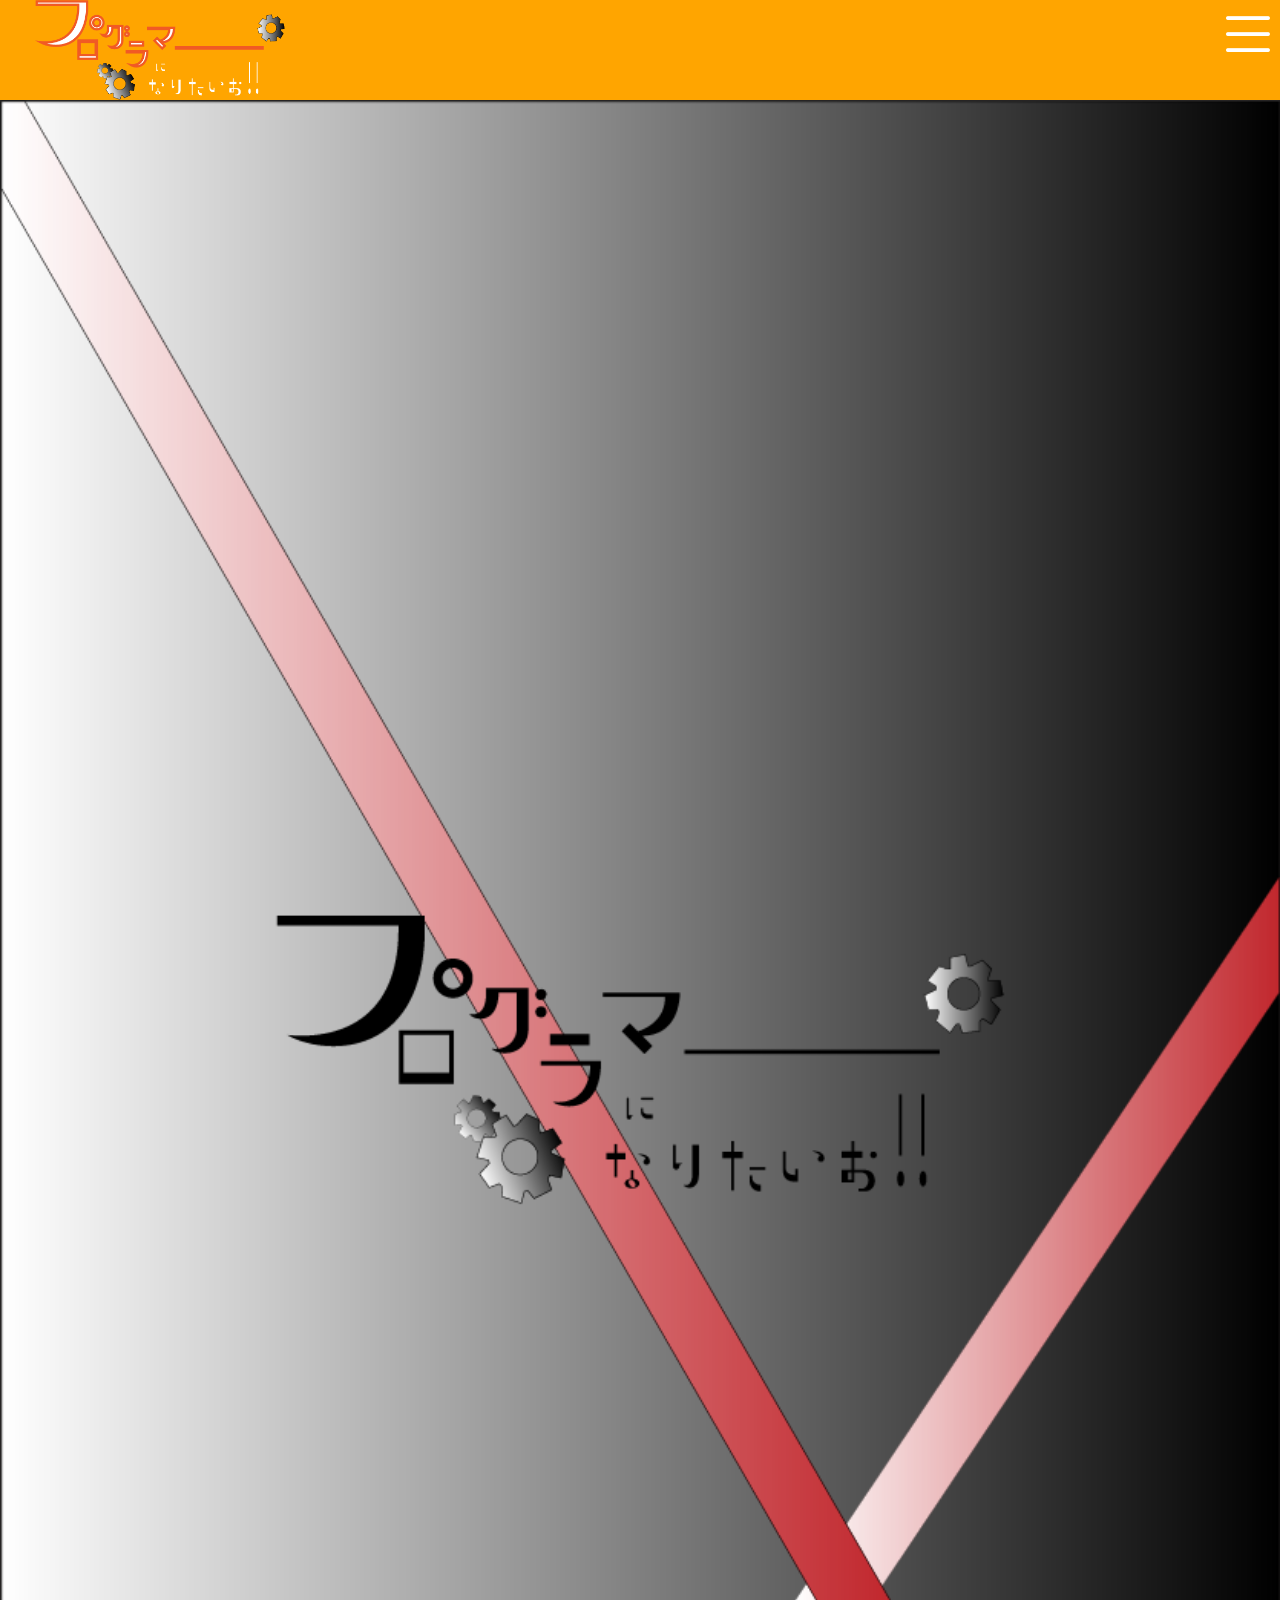
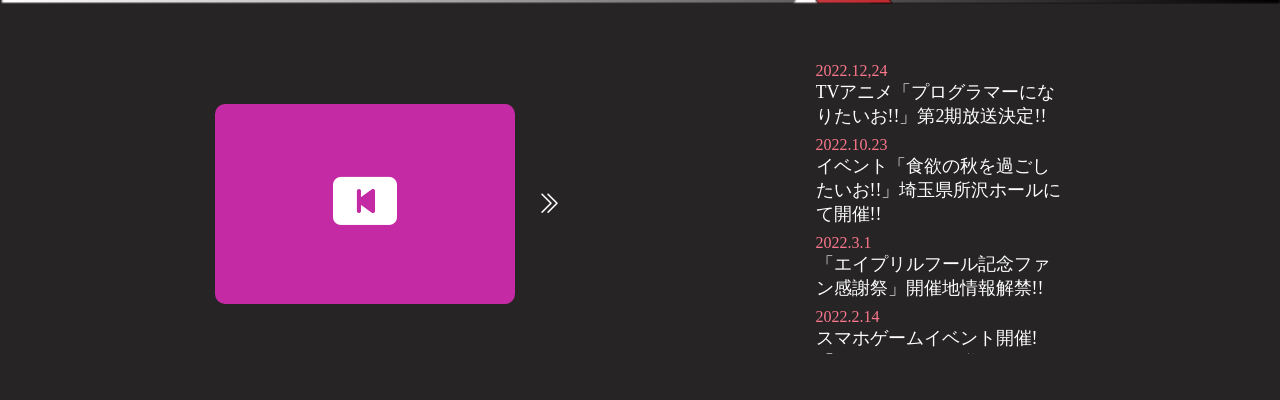
<file: Design/designs/animeHP/index.html>
<!DOCTYPE html>
<html lang="ja">
<head>
  <meta charset="UTF-8">
  <meta http-equiv="X-UA-Compatible" content="IE=edge">
  <meta name="viewport" content="width=device-width, initial-scale=1.0">
  <link rel="stylesheet" href="css/main.css">
  <link rel="stylesheet" href="https://cdn.jsdelivr.net/npm/bootstrap-icons@1.8.1/font/bootstrap-icons.css">
  <title>TVアニメ 「プログラマーになりたいお!!」 公式サイト</title>
</head>
<body>
  <section class="hero">
    <!-- header -->
      <header>
        <div class="logo"><img src="img/animttl.png" alt=""></div>
        <div class="menu hidden">
          <ul>
            <li><a href="">news</a></li>
            <li><a href="">on air</a></li>
            <li><a href="">story</a></li>
            <li><a href="">character</a></li>
            <li><a href="">staff&cast</a></li>
            <li><a href="">music</a></li>
            <li><a href="">books</a></li>
            <li><a href="">movie</a></li>
            <li><a href="">special</a></li>
            <li><a href="">tie-up</a></li>
            <li><a href="">radio</a></li>
          </ul>
        </div>
        <div id="open"><i class="bi bi-list"></i></div>
        <div id="cls" class="hidden"><i class="bi bi-x"></i></div>
      </header>

    <!-- img -->
    <div class="pic">
      <img src="img/animebg.png" alt="">
    </div>

    <div class="info">
      <div class="topic">
        <div class="container">
          <div id="left"><i class="bi bi-chevron-double-left"></i></div>
          <div id="right"><i class="bi bi-chevron-double-right"></i></div>
          <ul>
            <li style="--clr: #c32aa3;">
              <i class="bi bi-skip-start-btn-fill"></i>
            </li>
            <li style="--clr:#25d366;">
              <i class="bi bi-skip-start-btn-fill"></i>
            </li>
            <li style="--clr: #3232fc;">
              <i class="bi bi-skip-start-btn-fill"></i>
            </li>
          </ul>
        </div>
      </div>
  
      <div class="news">
        <dl>
          <dt>2022.12,24</dt>
          <dd>TVアニメ「プログラマーになりたいお!!」第2期放送決定!!</dd>
          <dt>2022.10.23</dt>
          <dd>イベント「食欲の秋を過ごしたいお!!」埼玉県所沢ホールにて開催!!</dd>
          <dt>2022.3.1</dt>
          <dd>「エイプリルフール記念ファン感謝祭」開催地情報解禁!!</dd>
          <dt>2022.2.14</dt>
          <dd>スマホゲームイベント開催!「バレンタインは嫌いだお!!」</dd>
        </dl>
      </div>
    </div>
    
  </section>

  <script src="js/main.js"></script>
</body>
</html>
</file>
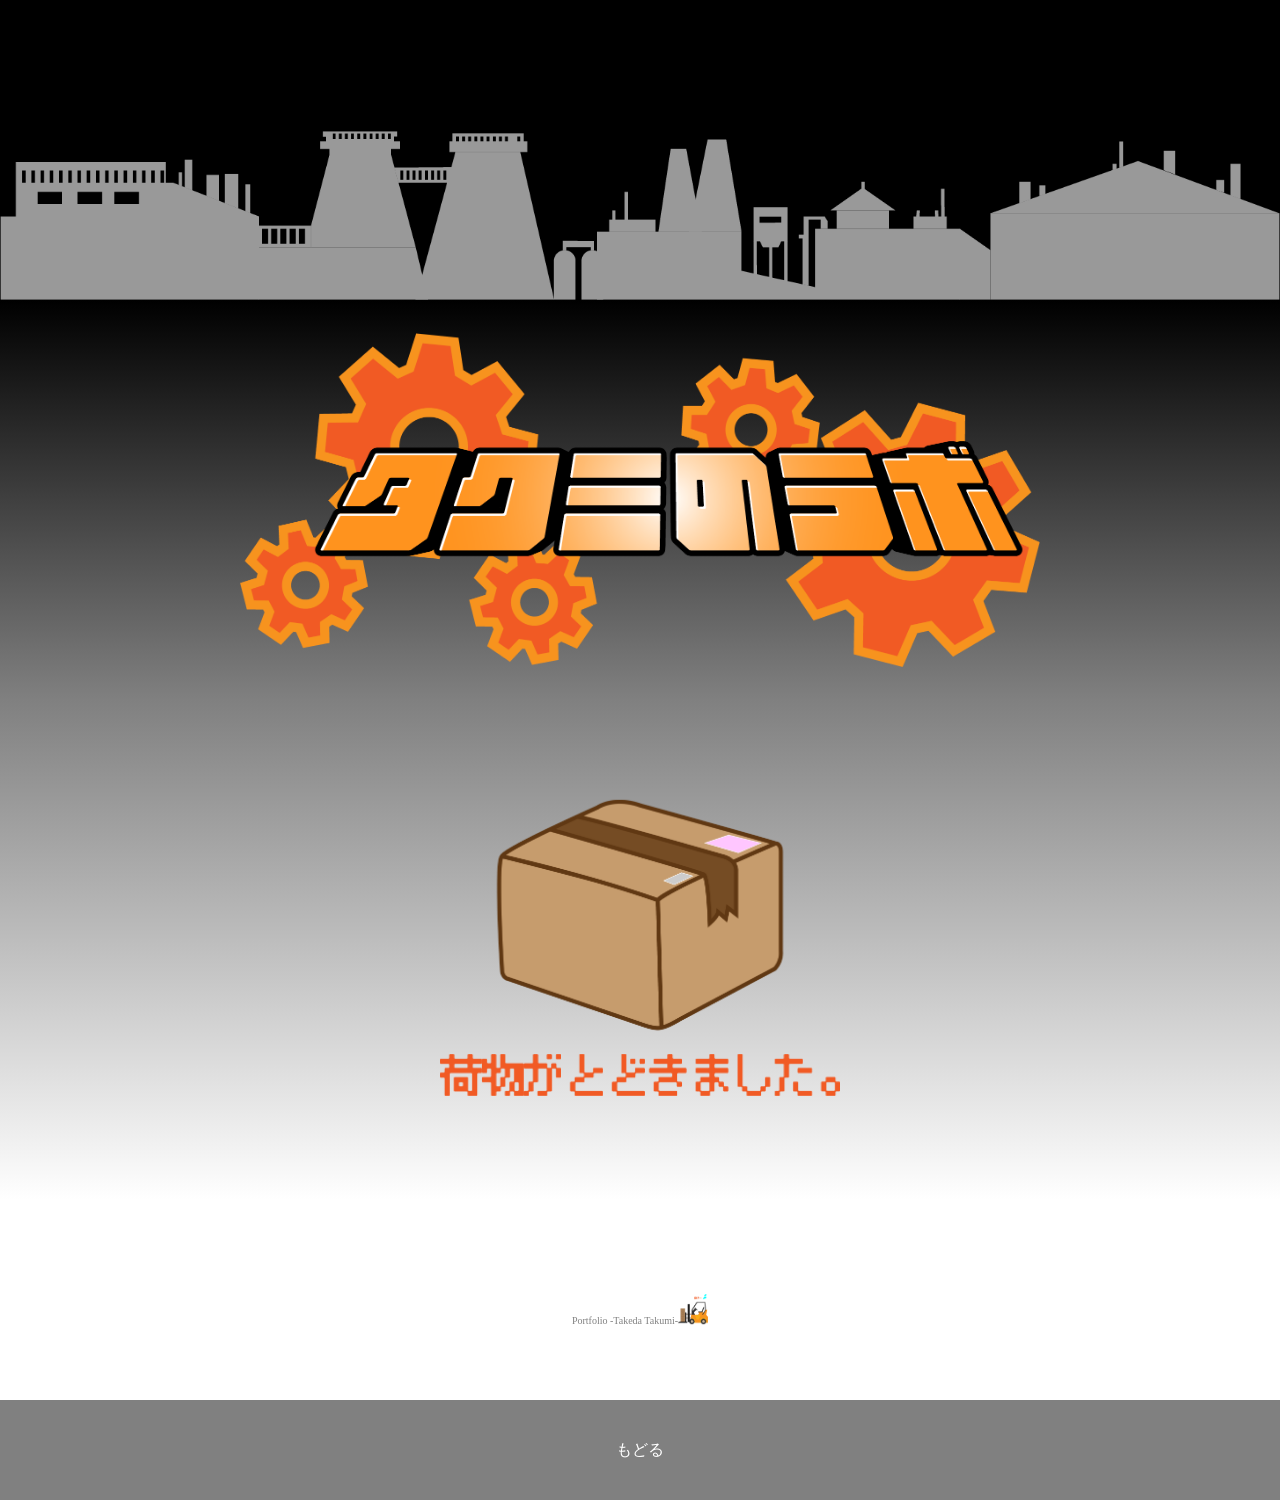
<file: link/portfolio 001/top.html>
<!DOCTYPE html>
<html lang="ja">
<head>
  <meta charset="UTF-8">
  <meta http-equiv="X-UA-Compatible" content="IE=edge">
  <meta name="viewport" content="width=device-width, initial-scale=1.0">
  <title>Portfolio -Takeda Takumi-</title>
  <link rel="stylesheet" href="css/top.css">
</head>
<body>
  <!-- anime -->
  <div class="animation"></div>
<!-- header -->
  <header></header>

<!-- main -->
  <section class="main">
      <div class="ttl"><img src="img/ロゴタイトル.png" width="300px"></div>
  </section>
  
  <!-- box -->
  <section class="box">
    <div class="container">
      <div id="cardboard">
        <img src="img/閉じたダンボール.png" width="150px">
      </div>
    </div>
  </section>

<!-- menu -->
<div id="mask" class="hidden"></div>
<div id="modal" class="hidden">
  <div class="modalimg">
    <a href="down/profile.html"><img src="img/名前.png" width="150px"></a>
    <a href="down/work.html"><img src="img/中身.png" width="150px"></a>
  </div>
  <div id="close"><img src="img/閉じる.png" width="50px"></div>
</div>

<!-- footer -->
<footer>
  <p>Portfolio -Takeda Takumi-<span><img src="img/フォークリフト.png" width="30px"></span></p>
</footer>

<div class="top">
  <a href="../../Portfolio/portfolio.html">もどる<i class="bi bi-door-open-fill"></i></a>
</div>
<script src="js/main.js"></script>
</body>
</html>
</file>
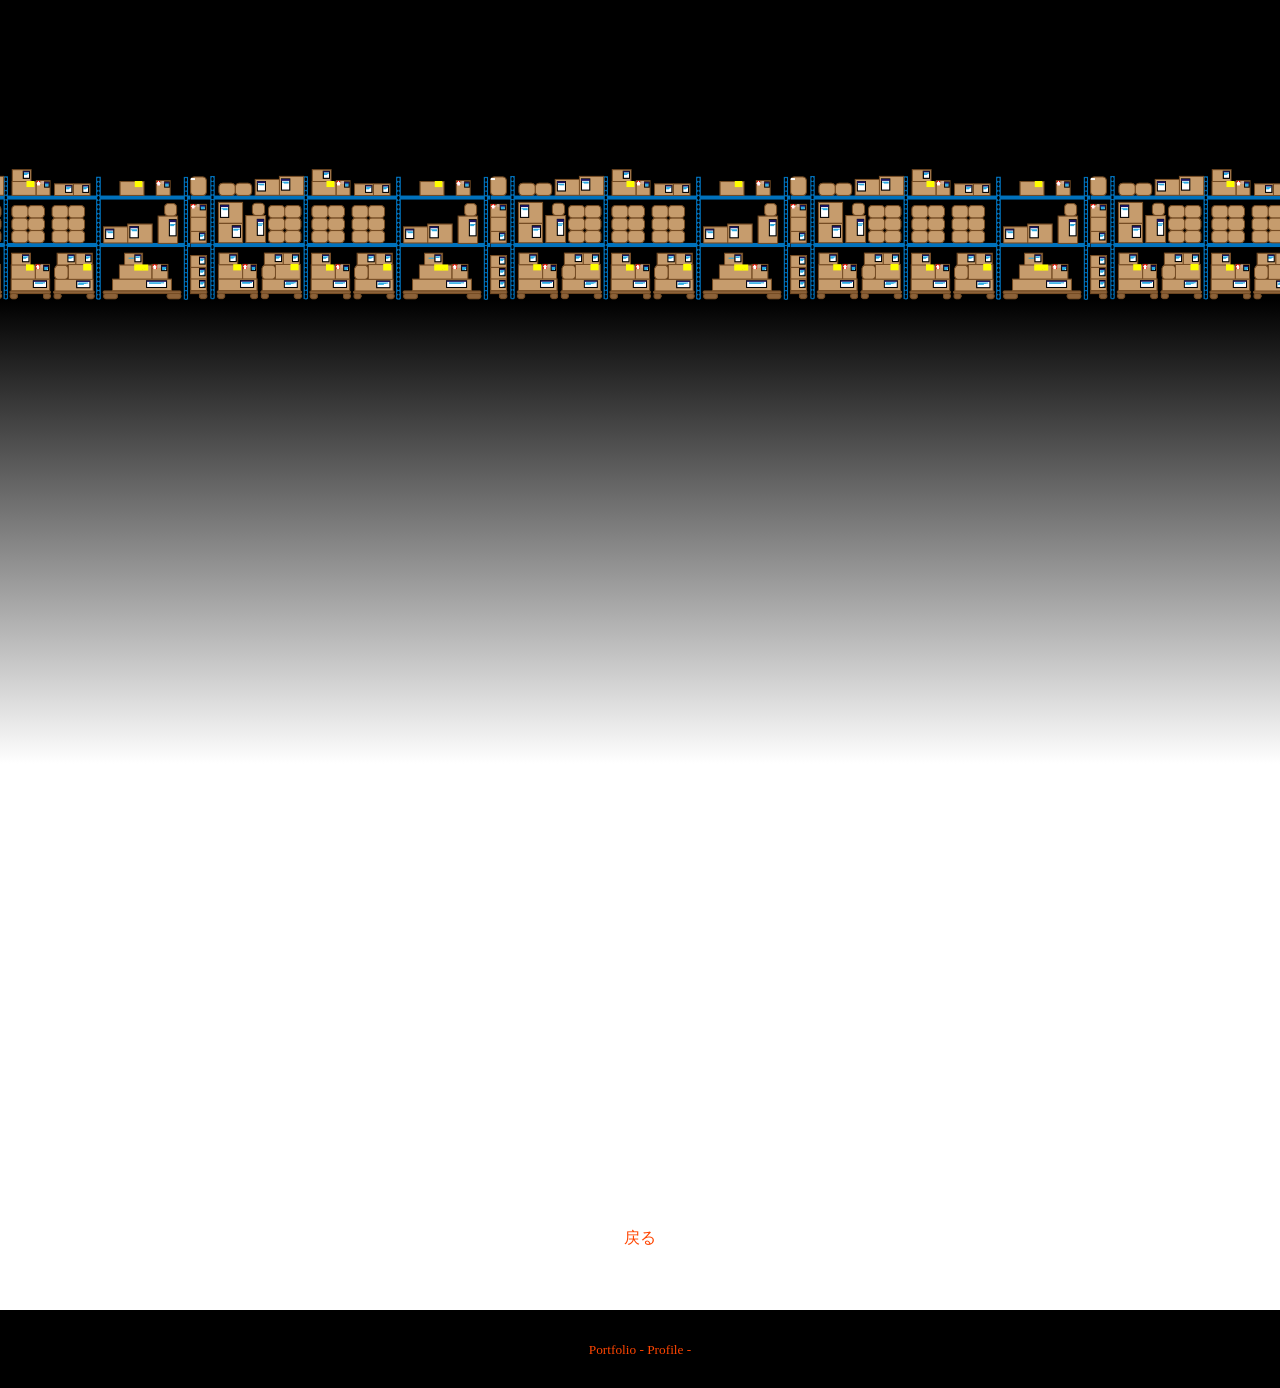
<file: link/portfolio 001/down/profile.html>
<!DOCTYPE html>
<html lang="ja">
<head>
  <meta charset="UTF-8">
  <meta http-equiv="X-UA-Compatible" content="IE=edge">
  <meta name="viewport" content="width=device-width, initial-scale=1.0">
  <title>Portfolio -Profile-</title>
  <link rel="icon" href="../img/人.png">
  <link rel="stylesheet" href="../css/profile.css">
</head>
<body>
  <!-- anime -->
  <div class="proAnimation"></div>
  <!-- header -->
  <header></header>

    <!-- profile -->
    <section class="profile">
        <div id="pic" class="hidden">
          <img src="../img/人.png">
        </div>
      </section>
  
      <!-- info -->
      <section class="info">
        <div id="list" class="hidden">
          <h1>たけだたくみ</h1>
          <h3>- Skill -</h3>
          <p>Adobe illustrater</p>
          <p>マークダウン記法</p>
          <p>タバコきらい脳</p>
          <h3>- memo -</h3>
          <p>臨機応変の化身</p>
        </div>
      </section>

    <!-- back -->
    <div id="close"><a href="../top.html">戻る</a></div>

    <!-- footer -->
    <footer>
     <small>Portfolio - Profile -</small>
    </footer>

    <script src="../js/profile.js"></script>
</body>
</html>
</file>
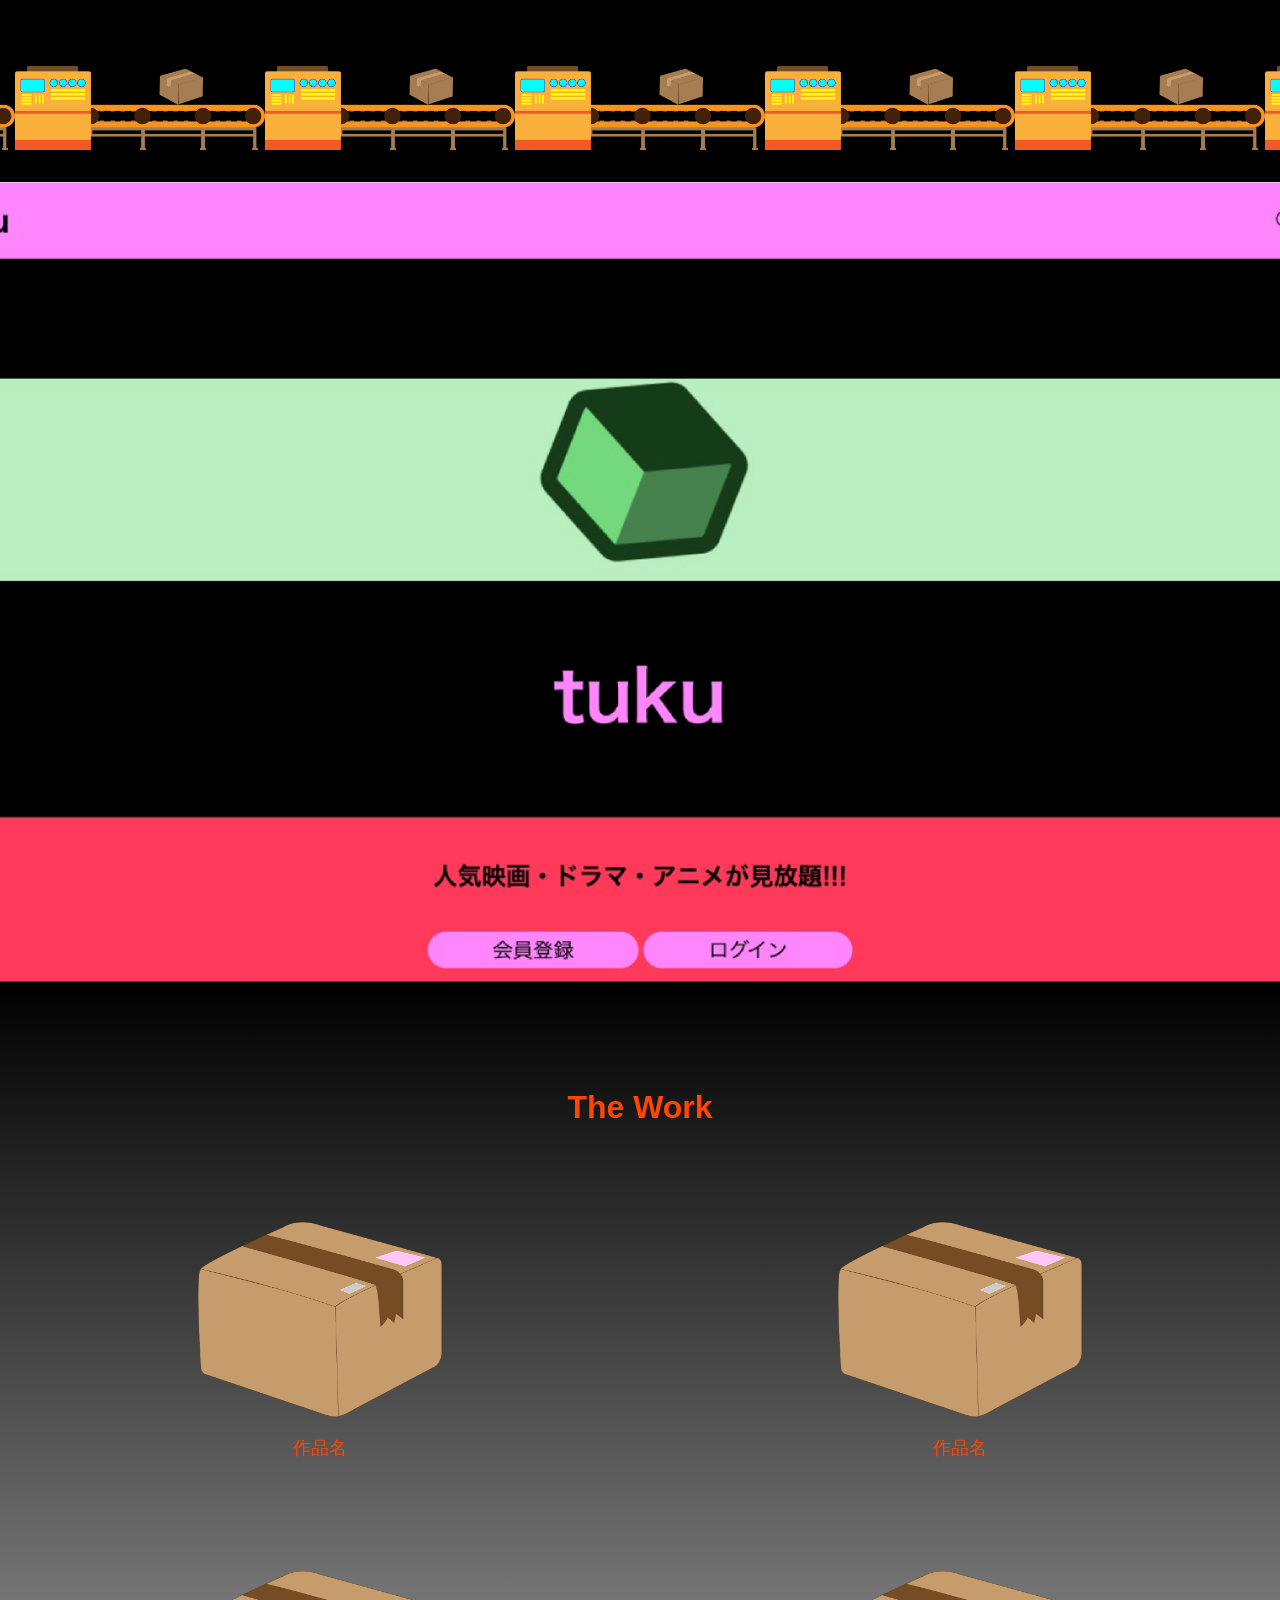
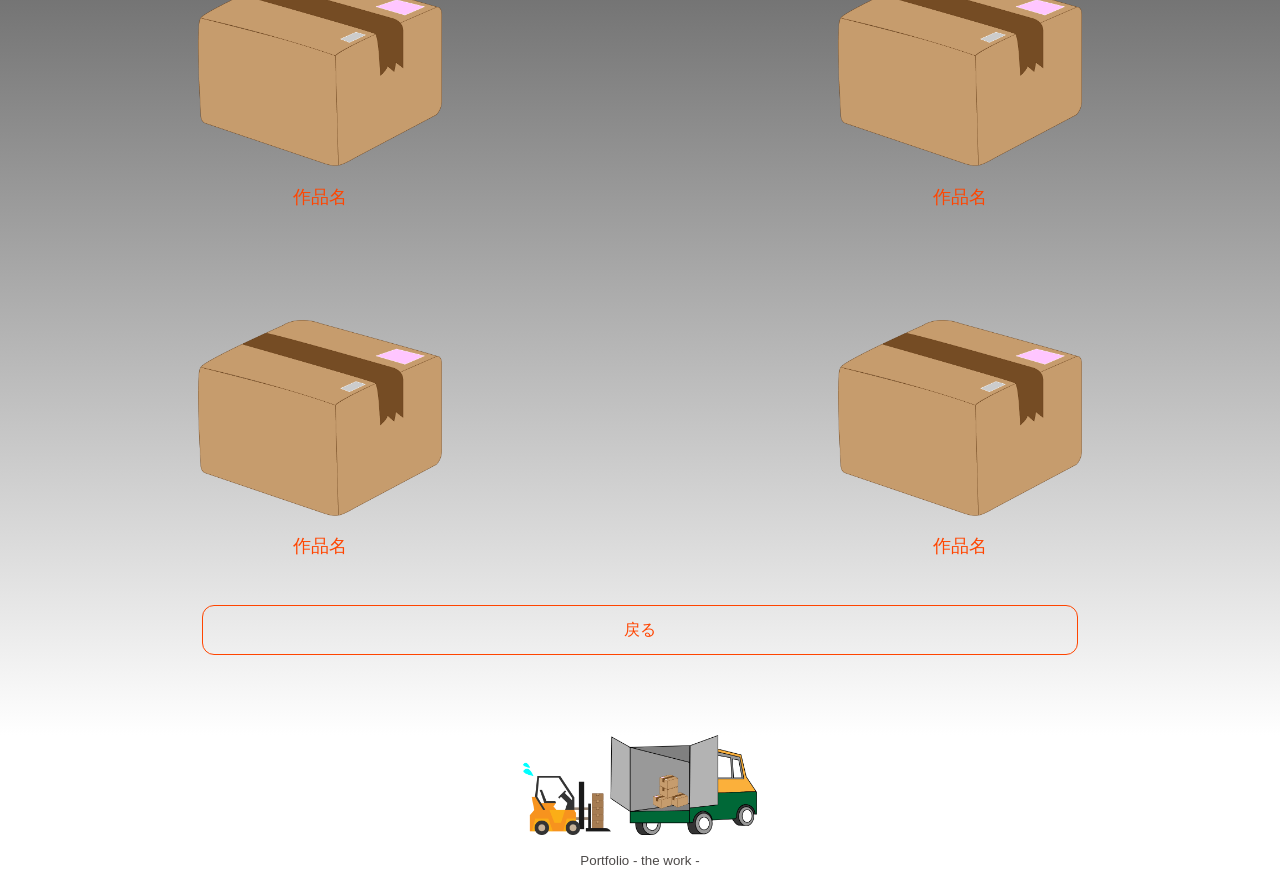
<file: link/portfolio 001/down/work.html>
<!DOCTYPE html>
<html lang="ja">
<head>
  <meta charset="UTF-8">
  <meta http-equiv="X-UA-Compatible" content="IE=edge">
  <meta name="viewport" content="width=device-width, initial-scale=1.0">
  <title>Portfolio - Work -</title>
  <link rel="icon" href="../img/トラック.png">
  <link rel="stylesheet" href="../css/work.css">
</head>
<body>

  <!-- anime -->
  <div class="workAnimation"></div>
  <!-- header -->
  <header></header>

  <!-- hero -->
  <section class="hero">
    <img src="../img/hero1.png" class="current">
    <img src="../img/hero2.png">
  </section>

  <!-- list -->
  <section class="list">
    <div class="container">
      <h1>The Work</h1>
      <ul>
        <li>
          <a href="">
            <img src="../img/ダンボ.png" >
            <h2>作品名</h2>
          </a>
        </li>
        <li>
          <a href="">
            <img src="../img/ダンボ.png" >
            <h2>作品名</h2>
          </a>
        </li>
        <li>
          <a href="#">
            <img src="../img/ダンボ.png" >
            <h2>作品名</h2>
          </a>
        </li>
        <li>
          <a href="#">
            <img src="../img/ダンボ.png" >
            <h2>作品名</h2>
          </a>
        </li>
        <li>
          <a href="#">
            <img src="../img/ダンボ.png" >
            <h2>作品名</h2>
          </a>
        </li>
        <li>
          <a href="#">
            <img src="../img/ダンボ.png" >
            <h2>作品名</h2>
          </a>
        </li>
      </ul>
      <a href="../top.html" class="back">戻る</a>
    </div>
  </section>

  <!-- art -->
  <div class="art"></div>
  <!-- footer -->
  <footer>
    <small>Portfolio - the work -</small>
  </footer>

  <script src="../js/work.js"></script>
</body>
</html>
</file>
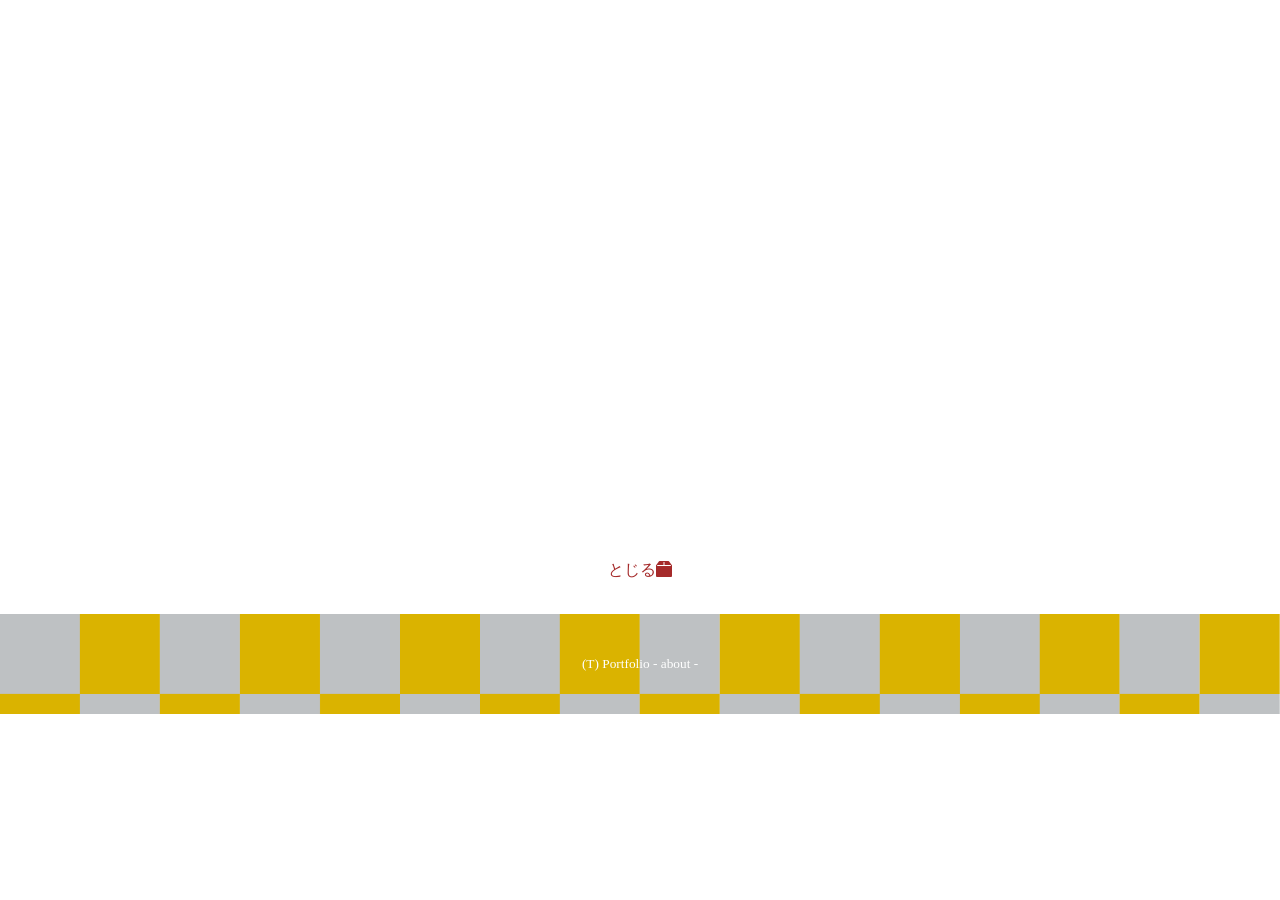
<file: link/Portfolio 002/down/about/about.html>
<!DOCTYPE html>
<html lang="ja">
<head>
  <meta charset="UTF-8">
  <meta http-equiv="X-UA-Compatible" content="IE=edge">
  <meta name="viewport" content="width=device-width, initial-scale=1.0">
  <title>Portfolio - about -</title>
  <link rel="stylesheet" href="../../css/about.css">
  <link rel="stylesheet" 
  href="https://cdn.jsdelivr.net/npm/bootstrap-icons@1.8.1/font/bootstrap-icons.css">
</head>
<body>

  <!-- animation -->
  <div class="animation"></div>
  
  <!-- profile -->
  <div class="tab">
    <div class="profile">
      <div class="pic">
        <img src="../../img/人.png" class="hidden">
      </div>
    </div>
    <div class="tab-menu">
      <!-- info -->
      <div class="info">
        <div class="name">
          <img src="../../img/名前.png" class="hidden">
        </div>
      </div>
    
      <!-- skill -->
      <div class="skill">
        <div class="list">
          <img src="../../img/スキル.png" class="hidden">
        </div>
      </div>
    </div>
    </div>

  <!-- back -->
  <div class="back">
    <a href="../../index.html"><p>とじる<span><i class="bi bi-box2-fill"></i></span></p></a>
  </div>

  <!-- footer -->
  <footer>
    <small>(T) Portfolio - about -</small>
  </footer>
  <script src="../../js/about.js"></script>
</body>
</html>
</file>
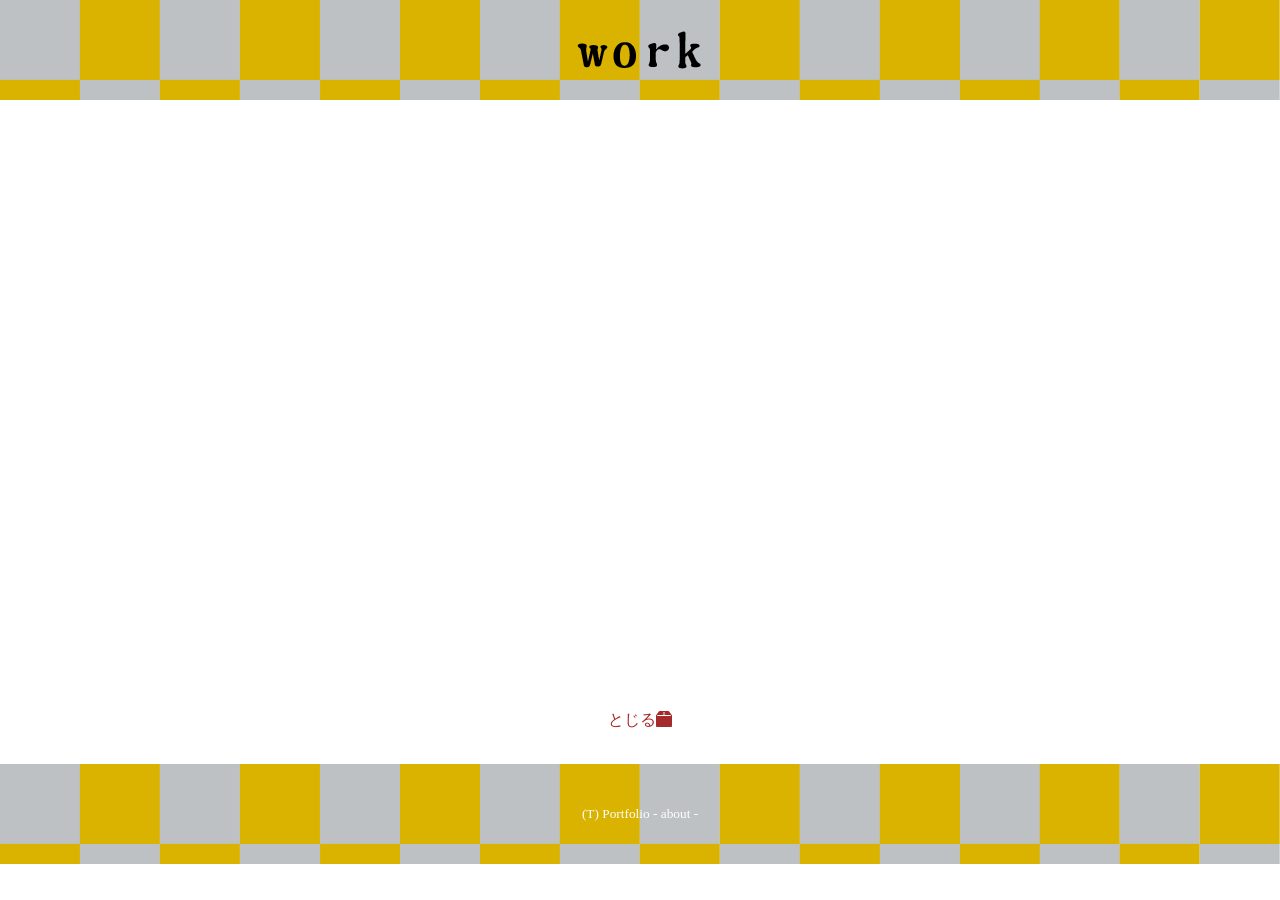
<file: link/Portfolio 002/down/work/work.html>
<!DOCTYPE html>
<html lang="en">
<head>
  <meta charset="UTF-8">
  <meta http-equiv="X-UA-Compatible" content="IE=edge">
  <meta name="viewport" content="width=device-width, initial-scale=1.0">
  <title>Portfolio - work -</title>
  <link rel="stylesheet" 
  href="https://cdn.jsdelivr.net/npm/bootstrap-icons@1.8.1/font/bootstrap-icons.css">
  <link rel="stylesheet" href="../../css/work.css">
</head>
<body>
  <!-- animation -->
  <div class="first-animation"></div>
  <div class="second-animation"></div>
  <!-- title -->
  <div class="title">
    <div class="ttl">
      <img src="../../img/work.png">
    </div>
  </div>
  <!-- list -->
  <div class="list">
    <div class="container">
      <ul class="hidden">
        <li>
          <a href=""><img src="../../img/包.png"></a>
          <p>- tuku - </p>
        </li>
        <li>
          <a href=""><img src="../../img/包.png"></a>
          <p>アニメHP風サイト</p>
        </li>
        <li>
          <a href=""><img src="../../img/包.png"></a>
          <p>第一弾Portfolio</p>
        </li>
      </ul>
    </div>
  </div>

    <!-- back -->
    <div class="back">
      <a href="../../index.html"><p>とじる<span><i class="bi bi-box2-fill"></i></span></p></a>
    </div>

    <!-- footer -->
  <footer>
    <small>(T) Portfolio - about -</small>
  </footer>
  <script src="../../js/work.js"></script>
</body>
</html>
</file>
<file: Design/designs/animeHP/css/main.css>
* {
  margin: 0;
  padding: 0;
  -webkit-box-sizing: border-box;
          box-sizing: border-box;
}

a {
  text-decoration: none;
}

li {
  list-style: none;
}

body {
  background: #262424;
}

.hero {
  display: -webkit-box;
  display: -ms-flexbox;
  display: flex;
  width: 100%;
  height: auto;
  -webkit-box-pack: justify;
      -ms-flex-pack: justify;
          justify-content: space-between;
}

.hero header {
  width: 150px;
  height: 600px;
  border: 2px solid orange;
  border-radius: 30px;
  margin: 32px 0 0 32px;
}

.hero header #open,
.hero header #cls {
  display: none;
}

.hero header .logo {
  width: 80%;
  height: 20%;
  margin: 0 auto;
}

.hero header .logo img {
  width: 100%;
  height: 100%;
  -o-object-fit: contain;
     object-fit: contain;
}

.hero header .menu {
  width: 100%;
  height: 80%;
}

.hero header .menu ul {
  width: 100%;
  height: 100%;
}

.hero header .menu ul li {
  width: 80%;
  height: calc(80% / 11);
  list-style: none;
  margin: 0 auto;
  display: -webkit-box;
  display: -ms-flexbox;
  display: flex;
  -webkit-box-pack: center;
      -ms-flex-pack: center;
          justify-content: center;
  -webkit-box-align: center;
      -ms-flex-align: center;
          align-items: center;
}

.hero header .menu ul li a {
  display: block;
  color: #fff;
  -webkit-transition: letter-spacing .5s;
  transition: letter-spacing .5s;
}

.hero header .menu ul li a:hover {
  color: orangered;
  letter-spacing: 2px;
  text-transform: uppercase;
}

.hero .pic {
  width: 800px;
  height: 900px;
  margin: 0 auto;
}

.hero .pic img {
  width: 100%;
  height: 100%;
  -o-object-fit: contain;
     object-fit: contain;
}

.hero .info {
  width: 300px;
  height: 750px;
  margin: 32px auto;
  border: 1px solid orange;
  border-radius: 30px;
}

.hero .info .topic {
  height: 130px;
  width: 200px;
  margin: 64px auto;
  position: relative;
}

.hero .info .topic #left,
.hero .info .topic #right {
  position: absolute;
  top: 50%;
  -webkit-transform: translateY(-50%);
          transform: translateY(-50%);
}

.hero .info .topic #left i,
.hero .info .topic #right i {
  color: #fff;
  font-size: 24px;
  cursor: pointer;
}

.hero .info .topic #left i:hover,
.hero .info .topic #right i:hover {
  color: pink;
}

.hero .info .topic #left {
  left: -15%;
}

.hero .info .topic #right {
  right: -15%;
}

.hero .info .topic #left.hidden,
.hero .info .topic #right.hidden {
  display: none;
}

.hero .info .topic .container {
  width: 100%;
  height: 100%;
  overflow: hidden;
}

.hero .info .topic .container ul {
  width: 100%;
  height: 100%;
  display: -webkit-box;
  display: -ms-flexbox;
  display: flex;
  -webkit-transition: -webkit-transform 1s;
  transition: -webkit-transform 1s;
  transition: transform 1s;
  transition: transform 1s, -webkit-transform 1s;
}

.hero .info .topic .container ul li {
  min-width: 100%;
  width: 100%;
  height: 100%;
  background: var(--clr);
  border-radius: 10px;
  display: -webkit-box;
  display: -ms-flexbox;
  display: flex;
  -webkit-box-pack: center;
      -ms-flex-pack: center;
          justify-content: center;
  -webkit-box-align: center;
      -ms-flex-align: center;
          align-items: center;
}

.hero .info .topic .container ul li i {
  font-size: 64px;
  color: #fff;
  -webkit-transition: -webkit-transform .5s;
  transition: -webkit-transform .5s;
  transition: transform .5s;
  transition: transform .5s, -webkit-transform .5s;
  cursor: pointer;
}

.hero .info .topic .container ul li i:hover {
  -webkit-transform: scale(1.3);
          transform: scale(1.3);
  color: aqua;
}

.hero .info .news {
  width: 250px;
  height: 400px;
  margin: 0 auto;
}

.hero .info .news dt {
  margin-top: 8px;
  color: #fb778d;
}

.hero .info .news dd {
  color: #fff;
  font-size: 18px;
}

@media (min-width: 768px) and (max-width: 1366px) {
  .hero {
    display: block;
  }
  .hero header {
    width: 100%;
    height: 100px;
    border: none;
    background: orange;
    margin: 0;
    border-radius: 0px;
    position: relative;
  }
  .hero header .logo {
    width: 20%;
    height: 100%;
    float: left;
    margin-left: 32px;
  }
  .hero header .menu {
    position: absolute;
    top: 100px;
    width: 100%;
    height: 800px;
    background: gray;
    -webkit-transition: -webkit-transform .5s;
    transition: -webkit-transform .5s;
    transition: transform .5s;
    transition: transform .5s, -webkit-transform .5s;
  }
  .hero header .menu ul li {
    height: calc((100% - 12px) / 11);
  }
  .hero header .menu.hidden {
    -webkit-transform: translateX(-130%);
            transform: translateX(-130%);
  }
  .hero header #open,
  .hero header #cls {
    position: absolute;
    display: block;
    color: #fff;
    top: 0;
    right: 0;
    font-size: 64px;
    height: 100%;
    cursor: pointer;
  }
  .hero header #open:hover,
  .hero header #cls:hover {
    color: red;
  }
  .hero header #open.hidden,
  .hero header #cls.hidden {
    display: none;
  }
  .hero .pic {
    width: 100%;
    height: auto;
  }
  .hero .info {
    width: 90%;
    height: auto;
    display: -webkit-box;
    display: -ms-flexbox;
    display: flex;
    -webkit-box-align: center;
        -ms-flex-align: center;
            align-items: center;
    margin-top: 32px;
    margin-bottom: 32px;
    border: none;
  }
  .hero .info .topic {
    width: 300px;
    height: 200px;
  }
  .hero .info .news {
    height: 300px;
    overflow: scroll;
  }
}

@media (min-width: 320px) and (max-width: 767px) {
  .hero {
    display: block;
  }
  .hero header {
    width: 100%;
    height: 50px;
    border: none;
    background: orange;
    margin: 0;
    border-radius: 0px;
    position: relative;
  }
  .hero header .logo {
    width: 20%;
    height: 100%;
    float: left;
    margin-left: 32px;
  }
  .hero header .menu {
    position: absolute;
    top: 50px;
    width: 100%;
    height: 500px;
    background: gray;
    -webkit-transition: -webkit-transform .5s;
    transition: -webkit-transform .5s;
    transition: transform .5s;
    transition: transform .5s, -webkit-transform .5s;
    z-index: 1;
  }
  .hero header .menu ul li {
    height: calc((100% - 12px) / 11);
  }
  .hero header .menu.hidden {
    -webkit-transform: translateX(-130%);
            transform: translateX(-130%);
  }
  .hero header #open,
  .hero header #cls {
    position: absolute;
    display: block;
    color: #fff;
    top: 0;
    right: 0;
    font-size: 32px;
    height: 100%;
    cursor: pointer;
  }
  .hero header #open:hover,
  .hero header #cls:hover {
    color: red;
  }
  .hero header #open.hidden,
  .hero header #cls.hidden {
    display: none;
  }
  .hero .pic {
    width: 100%;
    height: auto;
  }
  .hero .info {
    width: 90%;
    height: auto;
    -webkit-box-align: center;
        -ms-flex-align: center;
            align-items: center;
    margin-top: 32px;
    margin-bottom: 32px;
    border: none;
  }
  .hero .info .topic {
    width: 250px;
    height: 150px;
  }
  .hero .info .news {
    width: 200px;
    height: 200px;
    overflow: scroll;
  }
  .hero .info .news dd {
    font-size: 10px;
  }
}
/*# sourceMappingURL=main.css.map */
</file>
<file: link/portfolio 001/css/top.css>
body{
  margin: 0;
}

/* anime */
.animation{
  background: #000;
  position: fixed;
  top: 0;
  bottom: 0;
  right: 0;
  left: 0;
  z-index: 1;

  background-image: url(../img/配達員.png);
  background-repeat: no-repeat;
  background-size: 300px;
  background-position: center;
  animation: move 2.5s forwards;
}

/* animation move */

@keyframes move{
  0%{
    opacity: 1;
  }
   50%{
     opacity: 1;
   }
  100%{
    opacity: 0;
    pointer-events: none;
  }
}

/* header */
header{
  width: 100%;
  height: 150px;
  background: #000;

  background-image: url(../img/工場.png);
  background-size: contain;
  background-repeat: repeat-x;
  background-position: bottom;
}

/* main */
.main{
  width: 100%;
  height: 300px;

  background: linear-gradient(#000, gray);
}

.main .ttl{
  width: 80%;
  height: 100%;
  margin: 0 auto;
  
  position: relative;
}

.main .ttl img{
  position: absolute;
  top: 50%;
  left: 50%;
  transform: translate(-50%, -50%);
}

/* box */

.box{
  width: 100%;
  height: 200px;
  background: linear-gradient(gray, #fff);
}

.box .container{
  width: 100%;
  height: 100%;
  position: relative;
}

#cardboard{
  position: absolute;
  top: 50%;
  left: 50%;
  transform: translate(-50%, -50%);
  cursor: pointer;
  -webkit-tap-highlight-color: rgba(0, 0, 0, 0);
}

/* menu */

#mask{
  background: rgba(0, 0, 0, 0.4);
  position: fixed;
  top: 0;
  bottom: 0;
  right: 0;
  left: 0;
}

#modal{
  background: #000;
  width: 200px;
  height: 330px;
  padding: 20px;
  border: 1px solid orange;
  border-radius: 32px;
  position: absolute;
  top: 40%;
  left: 0;
  right: 0;
  margin: 0 auto;
  z-index: 1;

  background-image: url(../img/ベルトコンベア.png);
  background-repeat: no-repeat;
  background-size: contain;
  background-position: bottom;
}

#modal a, #close{
  display: block;
  text-align: center;
  padding: 24px;
  cursor: pointer;
}

.hidden{
  display: none;
  
}

/* footer */

footer{
  width: 100%;
  height: 200px;
  position: relative;
}

footer p{
  color: gray;
  font-size: 10px;
  position: absolute;
  top: 50%;
  left: 50%;
  transform: translate(-50%, -50%);
  white-space: nowrap;
}

.top{
  background: gray;
  background-size: cover;
  width: 100%;
  height: 100px;
  position: relative;
}

.top a{
  text-decoration: none;
  color: #fff;
  position: absolute;
  top: 50%;
  left: 50%;
  transform: translate(-50%, -50%);
}

.top a:hover{
  cursor: pointer;
  opacity: .5;
}

/* media */

@media (min-width: 768px) and (max-width: 1023px){
  body{
    height: 100vh;
  }
  .main{
    height: 400px;
  }
  .main .ttl img{
    width: 550px;
  }

  #cardboard img{
    width: 200px;
  }

  .box{
    height: 300px;
  }
  #modal{
    width: 400px;
    height: 300px;

    background-position: left bottom;
    background-size: 180px;
  }

  #modal .modalimg img{
    width: 200px;
  }
}

@media(min-width: 1024px) and (max-width: 1068px){
  .main{
    height: 500px;
  }

  .main .ttl img{
    width: 700px;
  }

  .box{
    height: 400px;
  }
  #cardboard img{
    width: 400px;
  }

  #modal{
    width: 600px;
    height: 500px;

    background-position: left bottom;
    background-size: 300px;
  }

  #modal .modalimg img{
    width: 400px;
  }
}

@media (min-width: 1069px){
  header{
    height: 300px;
  }
  .main{
    height: 400px;
  }
  .main .ttl img{
    width: 800px;
  }

  .box{
    height: 500px;
  }
  #cardboard img{
    width: 400px;
  }

  #modal{
    width: 600px;
    height: 500px;
    top: 55%;

    background-position: left bottom;
    background-size: 300px;
  }

  #modal .modalimg img{
    width: 300px;
  }

  #modal #close{
    padding-top: 64px;
  }
}
</file>
<file: link/portfolio 001/css/profile.css>
/* common */
body{
  margin: 0;
}

#pic.hidden{
  transform: translateY(-200%);
}

#list.hidden{
  opacity: 0;
}
/* anime */
.proAnimation{
  background: #000;
  position: fixed;
  top: 0;
  bottom: 0;
  right: 0;
  left: 0;
  z-index: 1;

  background-image: url(../img/フォークリフト.png);
  background-repeat: no-repeat;
  background-size: 300px;
  background-position: center;
  animation: proMove 2.5s forwards;
}

/* animation proMove */

@keyframes proMove{
  0%{
    opacity: 1;
  }
   50%{
     opacity: 1;
   }
  100%{
    opacity: 0;
    pointer-events: none;
  }
}
/* header */
header{
  width: 100%;
  height: 100px;

  background: #000;
  background-image: url(../img/bg.png);
  background-size: 150px;
  background-repeat: repeat-x;
  background-position: bottom;
}

/* pic */
.profile{
  width: 100%;
  height: 400px;
  padding-top: 64px;

  background: linear-gradient(to bottom, #000, #fff);
}

.profile #pic{
  width: 80%;
  height: 100%;
  margin: 0 auto;
  text-align: center;

  transition: transform 1s;
}

#pic img{
  max-width: 65%;
  max-height: 100%;
  width: auto;
  height: auto;
}

/* info */
.info{
  width: 100%;
  height: 400px;

  margin-top: 64px;
}
.info #list{
  margin: 0 auto;
  text-align: center;

  transition: opacity 1s;
}

/* back */

#close{
  width: 100%;
  height: 50px;
  text-align: center;
  padding-bottom: 32px;
}

#close a{
  cursor: pointer;
  color: orangered;
  padding: 8px;
  text-decoration: none;
  border-radius: 8px;
}
#close a:hover{
  
  background: #000;
}
/* footer */

footer{
  padding: 30px 0;
  text-align: center;

  background: #000;
  color: orangered;
}



/* media */

@media (min-width: 768px) and (max-width: 1023px){
  .info {
    margin-top: 64px;
  }
}

@media (min-width: 1024px) and (max-width: 1068px){
  /* header */
  header{
    height: 300px;
    background-size: 300px;
  }

  .info{
    margin-top: 64px;
  }
}

@media (min-width: 1069px){
    /* header */
    header{
      height: 300px;
      background-size: 300px;
    }
  
    .info{
      margin-top: 64px;
    }
  }
</file>
<file: link/portfolio 001/css/work.css>
/* common */

body{
  margin: 0;
  font-family: Arial, Helvetica, sans-serif;
}

.container{
  margin: 0 16px;
}

h2{
  font-weight: normal;
  font-size: 10px;
  color: orangered;
}

a{
  text-decoration: none;
}

/* anime */
.workAnimation{
  background: #000;
  position: fixed;
  top: 0;
  bottom: 0;
  right: 0;
  left: 0;
  z-index: 1;

  background-image: url(../img/ミサイルトラック.png);
  background-repeat: no-repeat;
  background-size: 300px;
  background-position: center;
  animation: workMove 2.5s forwards;
}

/* animation move */

@keyframes workMove{
  0%{
    opacity: 1;
  }
   50%{
     opacity: 1;
   }
  100%{
    opacity: 0;
    pointer-events: none;
  }
}
/* header */

header{
  width: 100%;
  height: 100px;

  background: #000;
  background-image: url(../img/ベルトコンベア.png);
  background-size: 150px;
  background-position: bottom;
  background-repeat: repeat-x;
}

/* hero */
.hero{
  width: 100%;
  height: 300px;
  padding-top: 32px;

  background: #000;
}
.hero img{
  width: 100%;
  height: 300px;
  margin: 0 auto;

  object-fit: cover;
  position: absolute;
  opacity: 0;

  transition: opacity 1s;
}

.hero img.current{
  opacity: 1;
}

/* list */
.list{
  background: linear-gradient(#000, #fff);
}
.list h1{
  text-align: center;
  color: orangered;
  font-size: 32px;
}
.list{
  padding: 80px 0;
}

.list ul{
  margin-top: 32px;
  padding: 0;
  display: flex;
  flex-wrap: wrap;
  gap: 32px;
}

.list li{
  width: calc((100% - 32px) / 2);
  list-style: none;
  text-align: center;
  margin-top: 64px;
}
.list li img{
  width: 80%;
}

.list li:hover{
  opacity: 0.5;
}

.list .back{
  display: block;
  width: 70%;
  line-height: 48px;
  border: 1px solid orangered;
  border-radius: 12px;
  text-align: center;
  margin: 32px auto 0;
  color: orangered;
}

.back:hover{
  opacity: .5;
}

/* art */

.art{
  width: 100%;
  height: 100px;

  background-image: url(../img/荷下ろし.png);
  background-position: center;
  background-repeat: no-repeat;
  background-size: contain;
}

/* footer */

footer{
  width: 100%;
  color: #4c4948;
  background: #fff;
  padding: 16px 0;
  text-align: center;
}


@media(min-width: 768px){
    /* header */
    header{
      height: 150px;
  
      background-size: 250px;
    }
  
    /* hero */
    .hero{
      height: 600px;
    }
    .hero img{
      height: 600px;
    }
    .list h2{
      font-size: 18px;
    }

    .list li img{
      width: 60%;
    }
}
@media(min-width: 1024px) and (max-width: 1068px){
  .list li img{
    width: 50%;
  }
}

@media(min-width: 1069px) {
  .hero{
    height: 800px;
  }
  .hero img{
    height: 800px;
  }
  .list li img{
    width: 40%;
  }
}
</file>
<file: link/Portfolio 002/css/about.css>
/* common */
body{
  margin: 0;
}

/* animation */
.animation{
  position: fixed;
  top: 0;
  left: 0;
  right: 0;
  bottom: 0;

  background: #fff;
  background-image: url(../img/ミサイルトラック.png);
  background-position: center;
  background-repeat: no-repeat;
  background-size: 300px;
  z-index: 1;

  animation: move 3s forwards;
}

@keyframes move {
  0%{
    opacity: 1;
  }
  50%{
    opacity: 1;
  }
  100%{
    opacity: 0;
    pointer-events: none;
  }
}

/* profile */
.profile{
  width: 100%;
  height: 300px;
  margin-top: 64px;
  margin-bottom: 32px;
}

.pic{
  width: 70%;
  height: 100%;
  margin: 0 auto;
  text-align: center;
}

.pic img{
  max-height: 90%;
  transition: transform 1s, opacity 1s;
}

.pic img.hidden{
  transform: translateY(-100%);
  opacity: 0;
}

/* info */
.info{
  width: 100%;
  height: 100px;
}

.name{
  width: 60%;
  height: 100%;
  margin: 0 auto;
  
  position: relative;
}

.name img{
  max-width: 100%;

  position: absolute;
  top: 50%;
  left: 50%;
  transform: translate(-50%, -50%);

  transition: opacity 1s;
}

.name img.hidden{
  opacity: 0;
}
/* skill */

.skill{
  width: 100%;
  height: 350px;
}

.list {
  width: 80%;
  height: 100%;
  margin: 0 auto;
  text-align: center;
}

.list img{
  max-height: 100%;
  
  transition: opacity 1s, transform 1s;
}

.list img.hidden{
  opacity: 0;
  transform: translateY(300px);
}

/* back */
.back{
  width: 100%;
  height: 100px;

  position: relative;
}

.back p{
  color: brown;
  position: absolute;
  top: 40%;
  left: 50%;
  transform: translate(-50%, -50%);
}

.back p:hover{
  cursor: pointer;
  opacity: .5;
}
/* footer */

footer{
  background-image: url(../img/背景.png);
  background-size: cover;
  width: 100%;
  height: 100px;
  text-align: center;

  position: relative;
}

footer small{
  color: #fff;
  position: absolute;
  top: 50%;
  left: 50%;
  transform: translate(-50%, -50%);
}

@media (min-width: 768px){
  .tab{
    margin: 0 auto;
    max-width: 1024px;
    width: 70%;
    display: flex;
    margin-top: 64px;
  }
  .tab-menu{
    display: block;
    width: 50%;
  }

  /* profile */
  .profile{
    margin-right: 32px;
    width: calc(100% / 2);
  }
  .list img{
    max-width: 100%;
  }
}

@media(min-width: 1024px){
  .tab-menu{
    width: 40%;
  }
}
</file>
<file: link/Portfolio 002/css/work.css>
/* common */
body{
  margin: 0;
}

li{
  list-style: none;
}
a{
  text-decoration: none;
}
/* animation */
.first-animation{
  position: fixed;
  top: 0;
  left: 0;
  right: 0;
  bottom: 0;
  z-index: 2;

  background: #fff;
  background-image: url(../img/荷下ろし.png);
  background-position: center;
  background-repeat: no-repeat;
  background-size: 300px;
  animation: first-move 2s forwards;
}
@keyframes first-move {
  0%{
    opacity: 1;
  }
  50%{
    opacity: 1;
  }
  100%{
    opacity: 0;
    pointer-events: none;
  }
}

.second-animation{
  position: fixed;
  top: 0;
  left: 0;
  right: 0;
  bottom: 0;
  z-index: 1;

  background: #fff;
  background-image: url(../img/背景.png);
  background-position: center;
  background-repeat: no-repeat;
  background-size: cover;
  animation: second-move 5s forwards;
}

@keyframes second-move {
  0%{
    transform: translate(0);
    opacity: 1;
  }
  50%{
    transform: translate(0);
    opacity: 1;
  }
  65%{
    opacity: 1;
  }
  100%{
    transform: translateY(-500px);
    opacity: 0;
    pointer-events: none;
  }
}
/* title */

.title{
  width: 100%;
  height: 100px;

  background-image: url(../img/背景.png);
  background-size: cover;
}

.ttl{
  width: 60%;
  height: 100px;
  margin: 0 auto;

  position: relative;
}

.ttl img{
  max-width: 100%;
  position: absolute;
  top: 50%;
  left: 50%;
  transform: translate(-50%, -50%);
}

/* list */

.list{
  width: 100%;
  height: 500px;
  margin-top: 32px;
}

.list .container{
  width: 90%;
  height: 500px;
  margin: 0 auto;
}

.list ul{
  width: 100%;
  height: 100%;
  margin: 0;
  padding: 0;
  
  transition: transform .5s, opacity .5s;
}

.list ul.hidden{
  opacity: 0;
  transform: translateY(-100px);
}

.list li {
  width: 30%;
  text-align: center;
  white-space: nowrap;
  margin: 0 auto;
  margin-top: 32px;
}

.list img{
  max-width: 100%;
  max-height: 100%;
}

.list img:hover{
  cursor: pointer;
  opacity: .5;
}
.list p{
  font-size: 10px;
}

/* back */
.back{
  width: 100%;
  height: 100px;

  position: relative;
}

.back p{
  color: brown;
  position: absolute;
  top: 40%;
  left: 50%;
  transform: translate(-50%, -50%);
}

.back p:hover{
  cursor: pointer;
  opacity: .5;
}

/* footer */

footer{
  background-image: url(../img/背景.png);
  background-size: cover;
  width: 100%;
  height: 100px;
  text-align: center;

  position: relative;
}

footer small{
  color: #fff;
  position: absolute;
  top: 50%;
  left: 50%;
  transform: translate(-50%, -50%);
}

@media (min-width: 568px){
  .list{
    max-width: 1024px;
    margin: 0 auto;
  }
  .list ul{
    display: flex;
    flex-wrap: wrap;
    gap: 24px;

    align-items: center;
  }
  .list li {
    height: 30%;
  }

  .list p{
    font-size: 15px;
  }

  .back{
    margin-top: 64px;
  }
}
</file>
